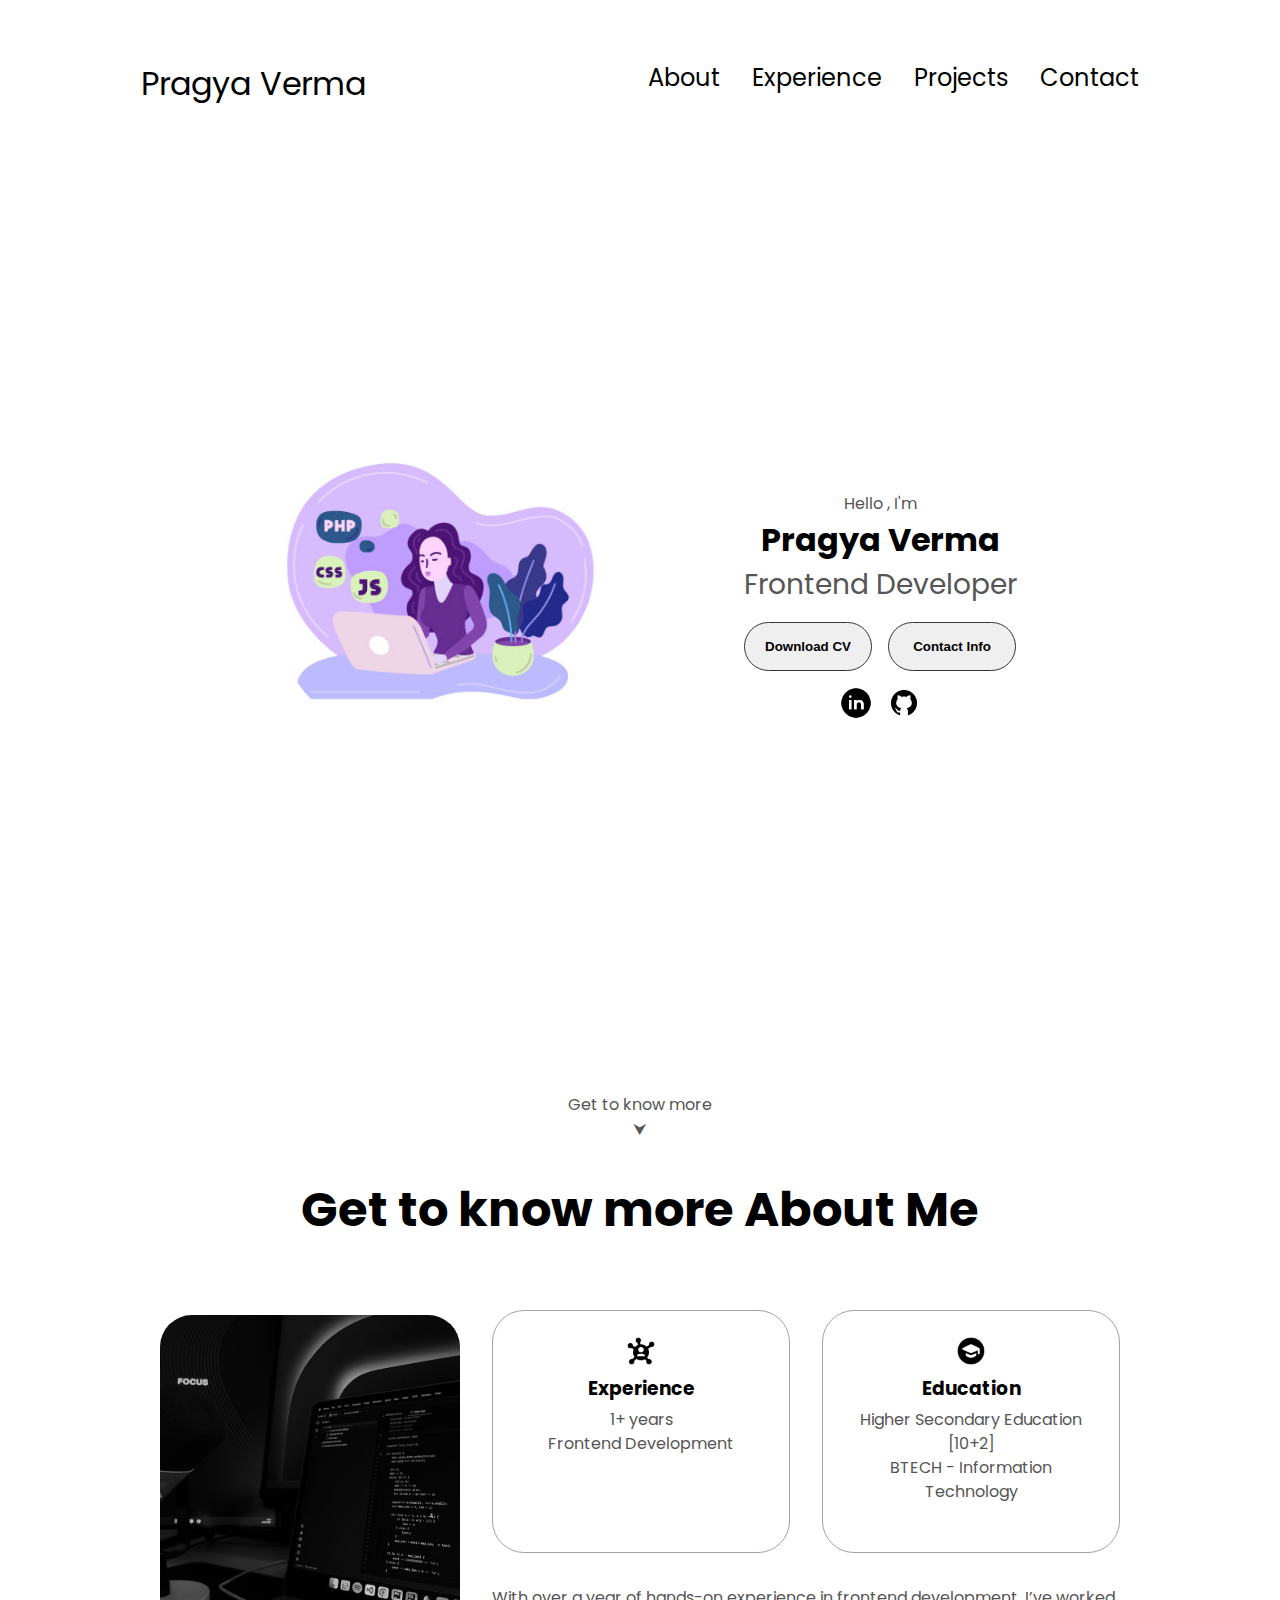
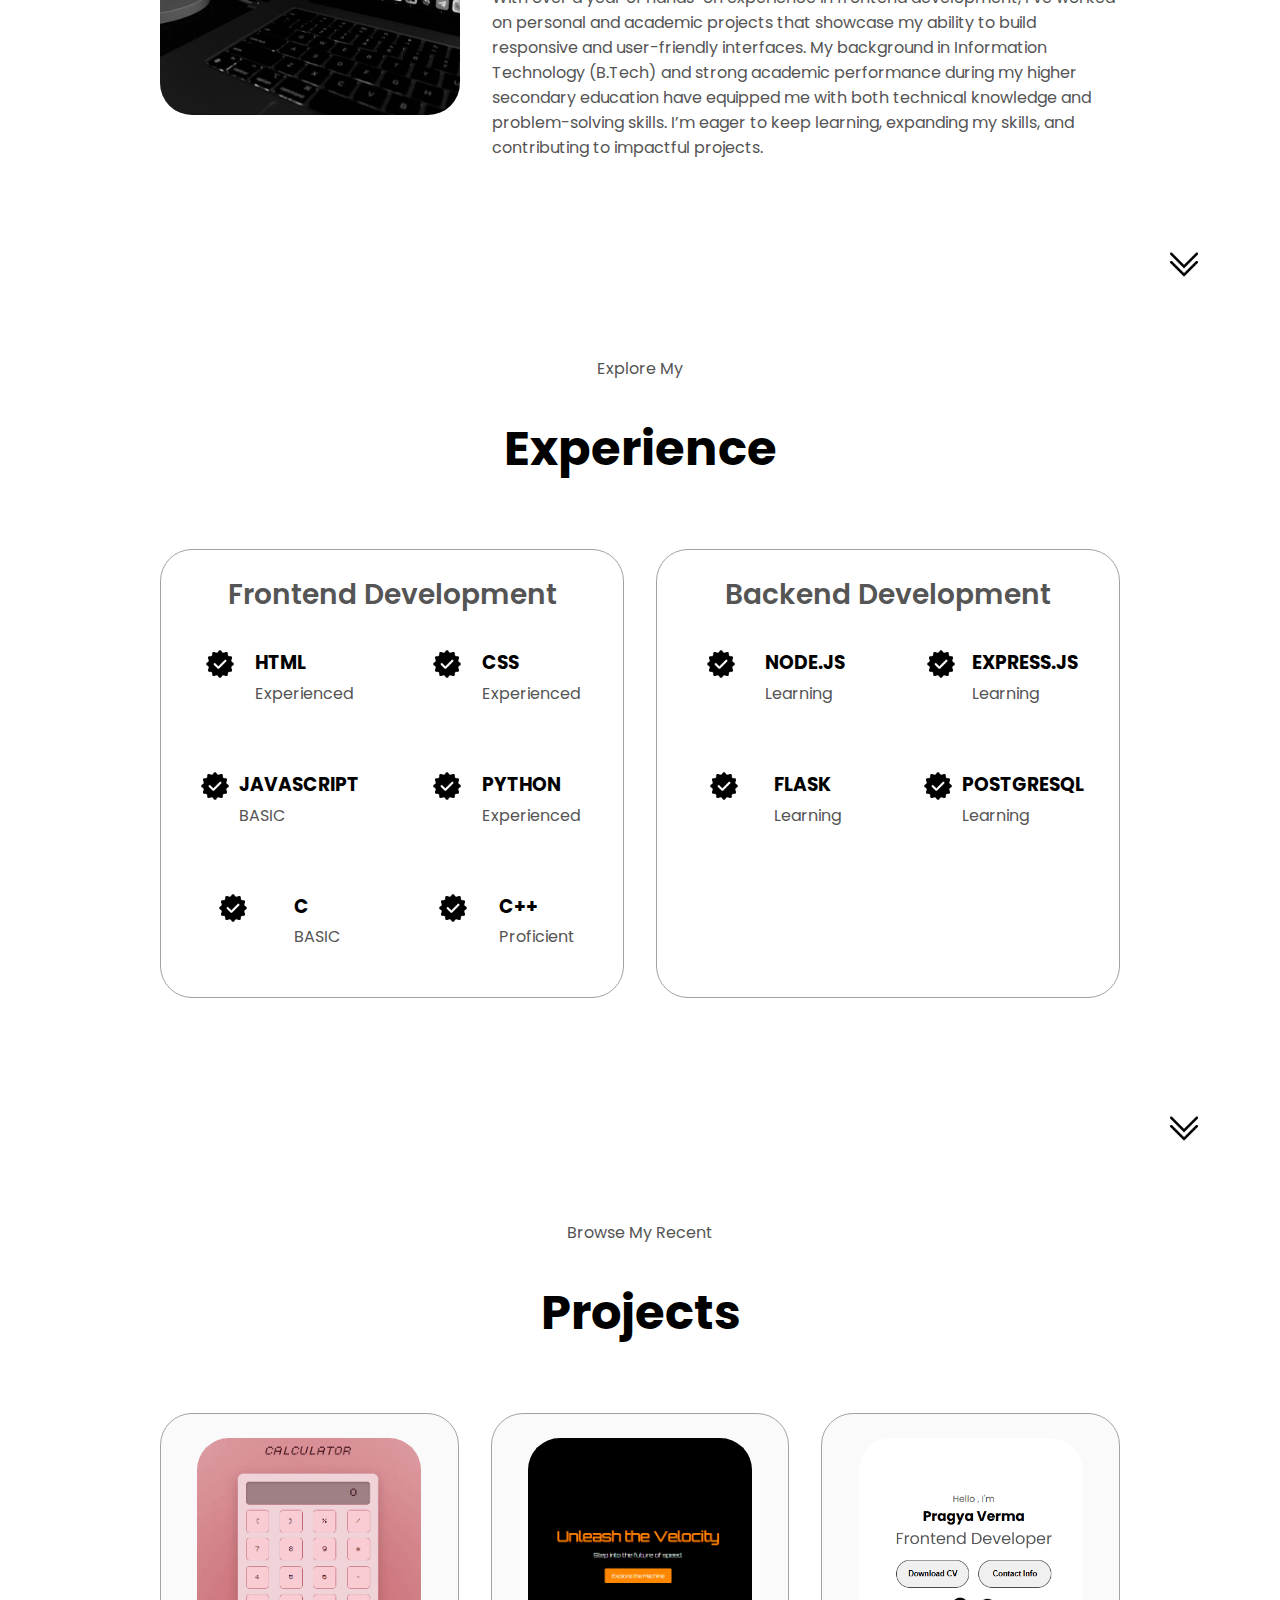
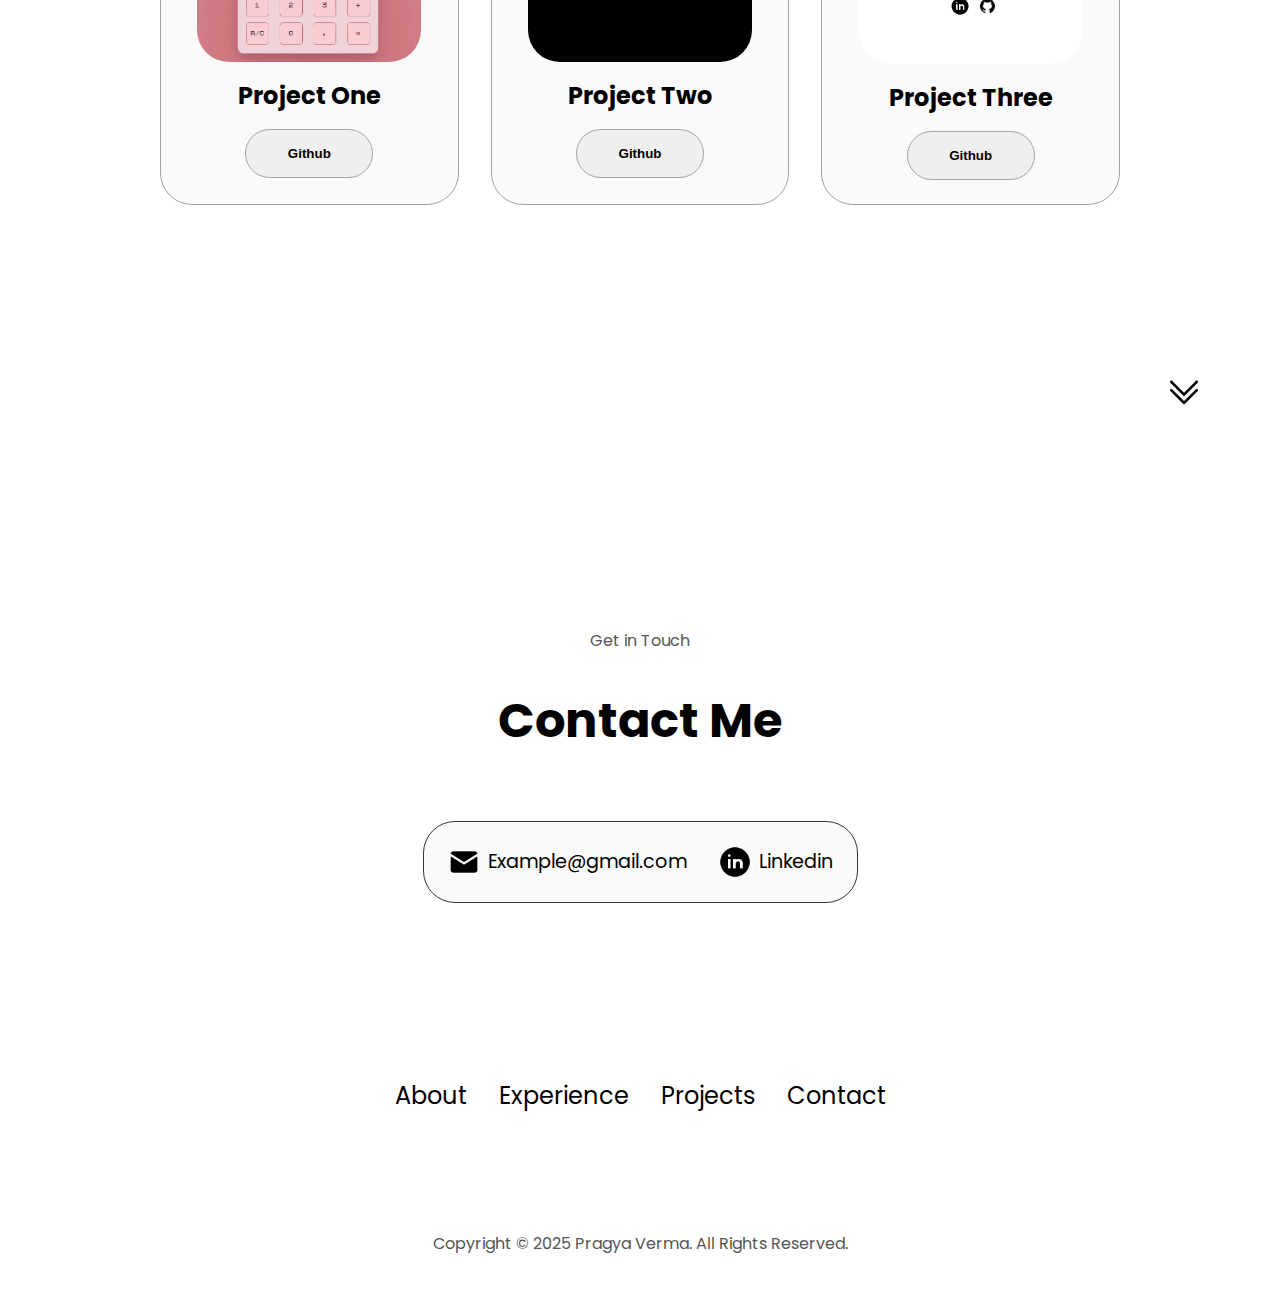
<file: Portfolio/index.html>
<!DOCTYPE html>
<html lang="en">

<head>
    <meta charset="UTF-8">
    <meta name="viewport" content="width=device-width, initial-scale=1.0">
    <title>Portfolio</title>
    <link rel="stylesheet" href="style.css">
    <link rel="stylesheet" href="media.css">
</head>

<body>
    <nav id="desktop-nav">
        <div class="logo">Pragya Verma</div>
        <div>
            <ul class="nav-links">
                <li><a href="#about">About</a></li>
                <li><a href="#experience">Experience</a></li>
                <li><a href="#projects">Projects</a></li>
                <li><a href="#contact">Contact</a></li>
            </ul>
        </div>
    </nav>
    <nav id="new-nav">
        <div class="logo">Pragya Verma</div>
        <div class="new-menu">
            <div class="new-icon" onclick="toggleMenu()">
                <span></span>
                <span></span>
                <span></span>
                <span></span>
            </div>
            <div class="menu-links">
                <li><a href="about" onclick="toggleMenu()">About</a></li>
                <li><a href="experience" onclick="toggleMenu()">Experience</a></li>
                <li><a href="Project" onclick="toggleMenu()">Projects</a></li>
                <li><a href="Contact" onclick="toggleMenu()">Contact</a></li>
            </div>
        </div>
    </nav>
    <section id="profile">
        <div class="section-pic-container">
            <img src="profile1.jpg" alt="pragya-profile-pic">
        </div>
        <div class="section_text">
            <p class="section_text_p1">
                Hello , I'm
            </p>
            <h1>Pragya Verma</h1>
            <p class="section_text_p2">Frontend Developer</p>
            <div class="btn-container">
                <button class="btn btn-color2" onclick="window.open('assets/Resume.pdf', '_blank')">
                    Download CV
                </button>

                <button class="btn btn-color1" onclick="location.href='./#contact'">
                    Contact Info
                </button>
            </div>
            <div id="socials-container">
                <img src="linkedin.png" alt="My linkedin Profile" class="icon"
                    onclick="location.href='https://www.linkedin.com/in/pragyaverma23?utm_source=share&utm_campaign=share_via&utm_content=profile&utm_medium=android_app'">
                <img src="github.png" alt="My github Profile" class="icon"
                    onclick="location.href='https://github.com/pragyaverma5/CODSOFT'">

            </div>
        </div>
    </section>
    <section id="about">
        <p class="section_text_p1">Get to know more <br> ⮟ </p>
        <h1 class="title">Get to know more About Me</h1>
        <div class="about-cont">
            <div class="about-img">
                <img src="aboutme.jpg" alt="profile-picture" class="about-pic">
            </div>

            <div class="about-details-containers">
                <div class="about-containers">
                    <div class="details-container">
                        <img src="experience.png" alt="experience" class="icon">
                        <h3>Experience</h3>
                        <p>1+ years <br> Frontend Development</p>
                    </div>
                    <div class="details-container">
                        <img src="education.png" alt="education" class="icon">
                        <h3>Education</h3>
                        <p>Higher Secondary Education [10+2] <br>BTECH - Information Technology </p>
                    </div>
                </div>
                <div class="text-container">
                    <p>With over a year of hands-on experience in frontend development, I’ve worked on personal and
                        academic projects that showcase my ability to build responsive and user-friendly interfaces. My
                        background in Information Technology (B.Tech) and strong academic performance during my higher
                        secondary education have equipped me with both technical knowledge and problem-solving skills.
                        I’m eager to keep learning, expanding my skills, and contributing to impactful projects.
                    </p>
                </div>
            </div>
        </div>
        <img src="arrow.png" alt="arrow icon" class="icon arrow" onclick="location.href='./#experience'">
    </section>
    <section id="experience">
        <p class="section_text_p1">Explore My</p>
        <h1 class="title">Experience</h1>
        <div class="experience-details-container">
            <div class="about-containers">
                <div class="details-container">
                    <h2 class="experience-sub-title">Frontend Development</h2>
                    <div class="article-container">
                        <article>
                            <img src="check.png" alt="Experience icon" class="icon">
                            <div>
                                <h3>HTML</h3>
                                <p>Experienced</p>
                            </div>
                        </article>
                        <article>
                            <img src="check.png" alt="Experience icon" class="icon">
                            <div>
                                <h3>CSS</h3>
                                <p>Experienced</p>
                            </div>
                        </article>
                        <article>
                            <img src="check.png" alt="Experience icon" class="icon">
                            <div>
                                <h3>JAVASCRIPT</h3>
                                <p>BASIC</p>
                            </div>
                        </article>
                        <article>
                            <img src="check.png" alt="Experience icon" class="icon">
                            <div>
                                <h3>PYTHON</h3>
                                <p>Experienced</p>
                            </div>
                        </article>
                        <article>
                            <img src="check.png" alt="Experience icon" class="icon">
                            <div>
                                <h3>C</h3>
                                <p>BASIC</p>
                            </div>
                        </article>
                        <article>
                            <img src="check.png" alt="Experience icon" class="icon">
                            <div>
                                <h3>C++</h3>
                                <p>Proficient</p>
                            </div>
                        </article>
                    </div>
                </div>
                <div class="details-container">
                    <h2 class="experience-sub-title">Backend Development</h2>
                    <div class="article-container">
                        <article>
                            <img src="check.png" alt="Experience icon" class="icon">
                            <div>
                                <h3>NODE.JS</h3>
                                <p>Learning</p>
                            </div>
                        </article>
                        <article>
                            <img src="check.png" alt="Experience icon" class="icon">
                            <div>
                                <h3>EXPRESS.JS</h3>
                                <p>Learning</p>
                            </div>
                        </article>
                        <article>
                            <img src="check.png" alt="Experience icon" class="icon">
                            <div>
                                <h3>FLASK</h3>
                                <p>Learning</p>
                            </div>
                        </article>
                        <article>
                            <img src="check.png" alt="Experience icon" class="icon">
                            <div>
                                <h3>POSTGRESQL</h3>
                                <p>Learning</p>
                            </div>
                        </article>


                    </div>
                </div>
            </div>
        </div>
        <img src="arrow.png" alt="arrow icon" class="icon arrow" onclick="location.href='./#projects'">
    </section>
    <section id="projects">
        <p class="section_text_p1">Browse My Recent</p>
        <h1 class="title">Projects</h1>
        <div class="experience-details-container">
            <div class="about-containers">
                <div class="details-container color-container">
                    <div class="article-container">
                        <img src="calculator.png" alt="Project 1" class="project-img">
                    </div>
                    <h2 class="experience-sub-tile project-title">Project One</h2>
                    <div class="btn-container">
                        <button class="btn btn-color2 project-btn "
                            onclick="location.href='https://github.com/pragyaverma5/CODSOFT/tree/main/Portfolio'">Github</button>
                        
                    </div>
                </div>
                <div class="details-container color-container">
                    <div class="article-container">
                        <img src="lp.png" alt="Project 2" class="project-img">
                    </div>
                    <h2 class="experience-sub-tile project-title">Project Two</h2>
                    <div class="btn-container">
                        <button class="btn btn-color2 project-btn "
                            onclick="location.href='https://github.com/pragyaverma5/CODSOFT/tree/main/Landing%20Page'">Github</button>
                        
                    </div>
                </div>
                <div class="details-container color-container">
                    <div class="article-container">
                        <img src="portfolio2.png" alt="Project 3" class="project-img">
                    </div>
                    <h2 class="experience-sub-tile project-title">Project Three</h2>
                    <div class="btn-container">
                        <button class="btn btn-color2 project-btn "
                            onclick="location.href='https://github.com/pragyaverma5/CODSOFT/tree/main/MyCalculator'">Github</button>
                        
                    </div>
                </div>
            </div>
        </div>
        <img src="arrow.png" alt="arrow icon" class="icon arrow" onclick="location.href='./#contact'">
    </section>
    <section id="contact">
        <p class="section_text_p1">Get in Touch</p>
        <h1 class="title">Contact Me</h1>
        <div class="contact-info-upper-container">
            <div class="contact-info-container">
                <img src="email.png" alt="Email icon" class="icon contact-icon">
                <p>
                    <a href="mailto:examplemail@gmail.com">Example@gmail.com</a>
                </p>
            </div>
            <div class="contact-info-container">
                <img src="linkedin.png" alt="linkedin icon" class="icon contact-icon">
                <p>
                    <a
                        href="https://www.linkedin.com/in/pragyaverma23?utm_source=share&utm_campaign=share_via&utm_content=profile&utm_medium=android_app">Linkedin</a>
                </p>
            </div>

        </div>
    </section>
    <footer>
        <nav>
            <div class="nav-links-container">
                <ul class="nav-links">
                    <li><a href="#about">About</a></li>
                    <li><a href="#experience">Experience</a></li>
                    <li><a href="#projects">Projects</a></li>
                    <li><a href="#Contact">Contact</a></li>
                </ul>
            </div>
        </nav>
        <p>Copyright &#169; 2025 Pragya Verma. All Rights Reserved.</p>
    </footer>
    <script src="script.js"></script>
</body>

</html>
</file>
<file: Portfolio/style.css>
@import url('https://fonts.googleapis.com/css2?family=Poppins:wght@300;400;500;700&display=swap');



*{
    margin: 0;
    padding: 0;
}

body{
    font-family: 'poppins',sans-serif ;
    padding-top: 60px;
}

html{
    scroll-behavior: smooth;
}

p{
    color: rgb(85,85,85);
}

a,
.btn{
    transition: all 300ms ease;
}

nav,
.nav-links {
    display: flex;
}

nav{
    
    justify-content: space-around;
    align-content: center;
    height: 17vh;
}

.nav-links{
    gap: 2rem;
    list-style: none;
    font-size: 1.5rem;
}

a{
    color: black;
    text-decoration: none;
    text-decoration-color: white;
}

a:hover{
    color: grey;
    text-decoration: underline;
    text-underline-offset: 1rem;
    text-decoration-color: rgb(181,181,181);
}

.logo{
    font-size: 2rem;
}

.logo:hover{
    cursor: default;
}

#new-nav {
    display: none;
}

.new-menu {
    position: relative;
    display: inline-block;
}

.new-icon {
    display:flex;
    flex-direction: column;
    justify-content: space-between;
    height: 24px;
    width: 30px;
    cursor: pointer;
}
.new-icon span{
    width: 100%;
    height: 2px;
    background-color: black;
    transition: all 0.3s ease-in-out ;
}

.menu-links{
    position:absolute;
    top: 100%;
    right: 0;
    background-color: white;
    width: fit-content;
    max-height: 0;
    overflow: hidden;
    transition: max-height 0.3s ease-in-out;
}

.menu-links a{
    display: block;
    padding: 10px;
    text-align: center;
    font-size: 1.5rem;
    color: black;
    text-decoration: none;
    transition: all 0.3 rem ease-in-out;
}

.menu-links li{
    list-style: none;
}

.menu-links.open {
    max-height: 300px;
}

.new-icon.open span:first-child {
    transform: rotate(45deg) translate(10px, 5px);
}
.new-icon.open span:nth-child(2) {
    opacity: 0;
}
.new-icon.open span:last-child {
    transform: rotate(-45deg) translate(10px, -5px);
}

.new-icon span:first-child{
    transform: none;
}
.new-icon span:first-child{
    opacity: 1;
}
.new-icon span:first-child{
    transform: none;
}



section{
    padding-top: 4vh ;
    height: 96vh ;
    margin: 0 10rem;
    box-sizing: border-box;
    min-height: fit-content;
}

.section-container {
    display: flex;
}

#profile {
    display: flex;
    justify-content: center;
    align-items: center;
    gap: 5rem;
    height: 80vh;
    text-align: left;
}

.section-pic-container{
    display:block;
    height: 400px;
    width: 400px;
    margin: auto 0;
}

.section-pic-container img {
    border-radius: 50%;
    width: 350px;
    height: 350px;
    object-fit: cover;
}

.section_text{
    max-width: 500px;
    align-self: center;
    text-align: center;
}

.section_text_p{
    font-weight: 600;
}

.section_text_p1 {
    text-align: center;
}

.section_text_p2 {
    font-size: 1.75rem;
    margin-bottom: 1rem;
}

.title{
    margin-top: 2rem;
    margin-bottom: 2rem;
    font-size: 3rem;
    text-align: center;
}

#socials-container {
    display: flex;
    justify-content: center;
    margin-top: 1rem;
    gap: 1rem;
}


.icon {
    cursor: pointer;
    height: 2rem;
}


.btn-container {
    display: flex;
    justify-content: center;
    gap: 1rem;
}

.btn{
    font-weight: 600;
    transition: all 300ms ease;
    padding: 1rem;
    width: 8rem;
    border-radius: 2rem;
}

.btn-color1, 
.btn-color2 {
    border: rgb(53,53,53) 0.1rem solid;
}
.btn-color1:hover, 
.btn-color2:hover {
    cursor: pointer;
}
.btn-color1:hover, 
.btn-color2:hover {
    background: rgb(53,53,53);
    color: white;
}
.btn-color1:hover{
    background: rgb(0,0,0);
}

.btn-color2:hover {
    background: none;
}

.btn-color2:hover {
    border: rgb(255,255,255) 0.1rem solid;
}

.btn-container {
    gap:1rem ;
}

#about {
    position: relative;
}
.about-cont {
  display: flex;
  align-items: center;
  justify-content: center;
  gap: 2rem; /* space between image and text */
  margin-top: 2rem;
}

.about-img img {
  width: 300px; /* adjust as needed */
  height: auto;
  border-radius: 2rem;
 /* keep circle */
}

.about-containers{
    gap: 2rem;
    margin-bottom: 2rem;
    margin-top: 2rem;
}

.about-details-containers {
    flex:1;
    justify-content: center;
    flex-direction: column;
}

.about-containers,
.about-details-containers{
    display: flex;
}

.details-container{
    padding: 1.5rem;
    flex: 1;
    background: white;
    border-radius: 2rem;
    border: rgb(53,53,53) 0.1rem solid;
    border-color: rgb(163, 163, 163);
    text-align: center;
    max-width: 500px;

}

.details-container h3 {
    margin-bottom: 0.3rem;
}

.details-container p  {
    margin-bottom: 1.5rem;
    line-height: 1.5;
}

.arrow {
    position: absolute;
    right: -5rem;
    bottom: 2.5rem;
}

.section-container {
    gap: 4rem;
    height: 80% ;
}

.section-pic-container {
    height: 400px;
    width: 400px;
    margin: auto 0;
}

/*experience*/

#experience {
    position: relative;
}

.experience-sub-title {
    color: rgb(85,85,85);
    font-weight: 600;
    font-size: 1.75rem;
    margin-bottom: 2rem;
}

.experience-details-container {
    display: flex;
    justify-content: center;
    flex-direction: column;
}

.article-container {
    display: flex;
    text-align: initial;
    flex-wrap: wrap;
    flex-direction: row;
    gap: 2.5rem;
    justify-content: space-around;
}

article {
    display: flex;
    width: 10rem;
    justify-content: space-around;
    gap: 0.5rem;
}

article .icon {
    cursor: default;
}

#projects {
    position: relative;
}

.color-container {
    border-color: rgb(163, 163, 163);
    background: rgb(250,250,250);
}

.project-img {
    border-radius: 2rem;
    width: 90%;
    height: 90%;
}

.project-title {
    margin: 1rem;
    color: black;
}

.project-btn{
    color: black;
    border-color: rgb(163, 163, 163);
}

#contact{
    display: flex;
    justify-content: center;
    flex-direction: column;
    height: 70vh;
}

.contact-info-upper-container {
    display: flex;
    justify-content: center;
    border-radius: 2rem;
    border: rgb(53,53,53) 0.1rem solid;
    background: rgb(250,250,250);
    margin: 2rem  auto;
    padding: 0.5rem;
}

.contact-info-container {
    display: flex;
    align-items: center;
    justify-content: center;
    gap: 0.5rem;
    margin: 1rem;
}

.contact-info-container p{
    font-size: larger;
}

.contact-icon {
    cursor: default;
    height: 2rem;
}

.email-icon {
    height: 2.5rem;
}

footer {
    height: 26vh;
    margin: 0 1rem;
}

footer p {
    text-align: center;
}
</file>
<file: Portfolio/media.css>
@media screen and (max-width:1400px) {
    #profile{
        height: 83vh;
        margin-bottom: 6rem;
    }

    .about-container{
        flex-wrap: wrap;
    }

}


@media screen and (max-width:1200px) {
    #desktop-nav {
        display: none;
    }

    #new-nav {
        display: flex;
        justify-content: space-around;
        align-items: center;
        padding: 1rem 2rem;

    }

    section {
        margin: 0 5rem;
    }

    .section-pic-container {
        width: 300px;
        height: 300px;
    }

    .title {
        font-size: 2.5rem;
    }

    #experience,
    .experience-details-container {
        margin-top: 2rem;
    }

    #profile,
    .section-container {
        display: block;
    }

    .arrow{
        display: none;
    }

    section,
    .section-container {
        height: fit-content;
    }

    .section{
        margin: 0 5%;
    }

    .section-pic-container{
        width: 275px;
        height: 275px;
        margin: 0 auto 2rem;
    }
    
    .about-containers {
        margin-top: 0;
    }
}




@media screen and (max-width: 768px) {
    section {
        margin: 0 2rem;
    }

    .section-pic-container {
        width: 200px;
        height: 200px;
    }

    .title {
        font-size: 2rem;
    }

    .about-container {
        flex-direction: column;
        /* stack image & text vertically */
        text-align: center;
    }

    .about-img img {
        width: 220px;
        /* smaller on mobile */
    }

    .about-text {
        max-width: 90%;
        /* shrink text width */
    }
}

@media screen and (max-width: 600px) {
    #contact,footer{
        height: 40vh;
    }

    #profile {
        height: 83vh;
        margin-bottom: 0;
    }

    article {
        font-size: 1rem;
    }
    footer nav {
        height: fit-content;
        margin-bottom: 2rem;
    }

    .about-container,
    .contact-info-upper-container,
    .btn-container{
        flex-wrap: wrap;
    }

    .contact-info-container {
        margin: 0;
    }
    .contact-info-container p,.nav-links li a {
        font-size: 1rem;
    }

    .experience-sub-title {
        font-size: 1.25rem;
    }
    .logo {
        font-size: 1.5rem;
    }
    .nav-links {
        flex-direction: column;
        gap: 0.5rem;
        text-align: center;
    }
    .section-pic-container{
        width: auto;
        height: 46vw;
        justify-content: center;
    }

    .section-text-p2 {
        font-size: 1.25rem;
    }

    .title {
        font-size: 2rem;
    }

    .text-container {
        text-align: justify;
    }
}
</file>
